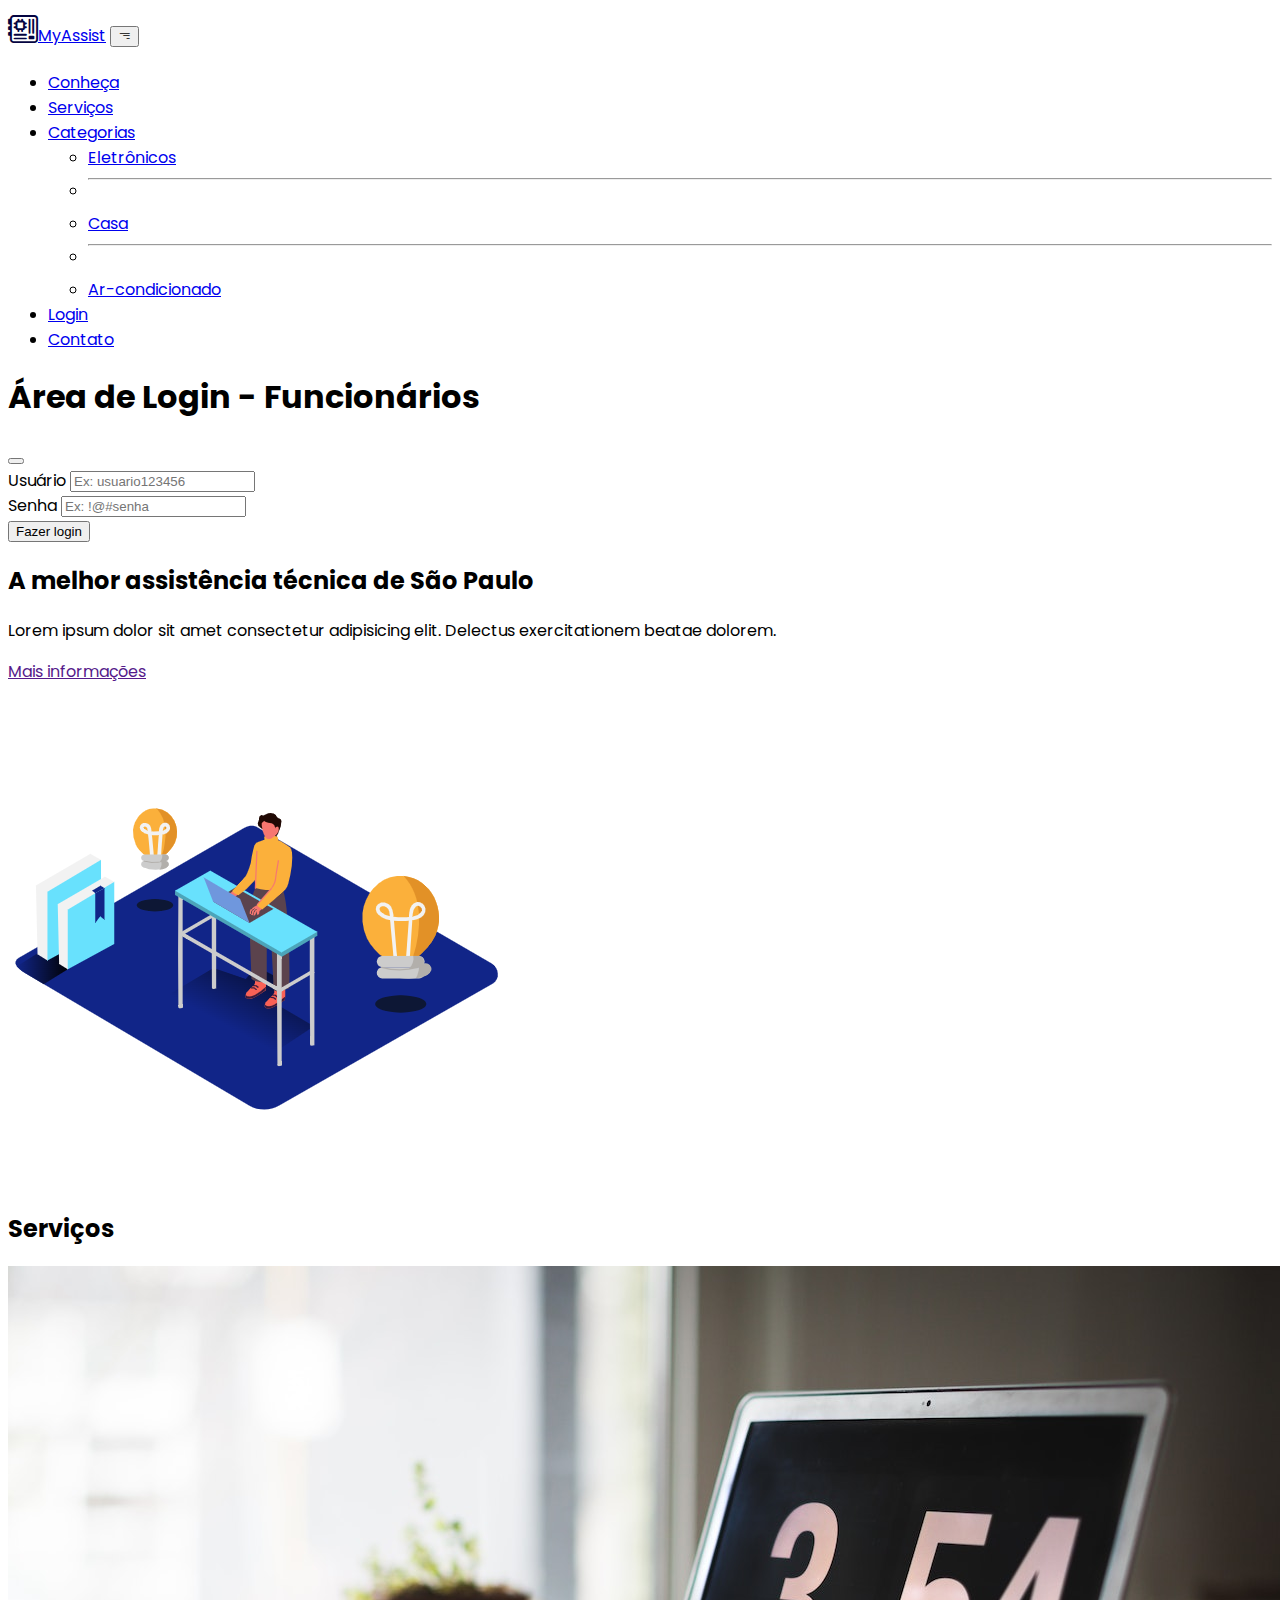
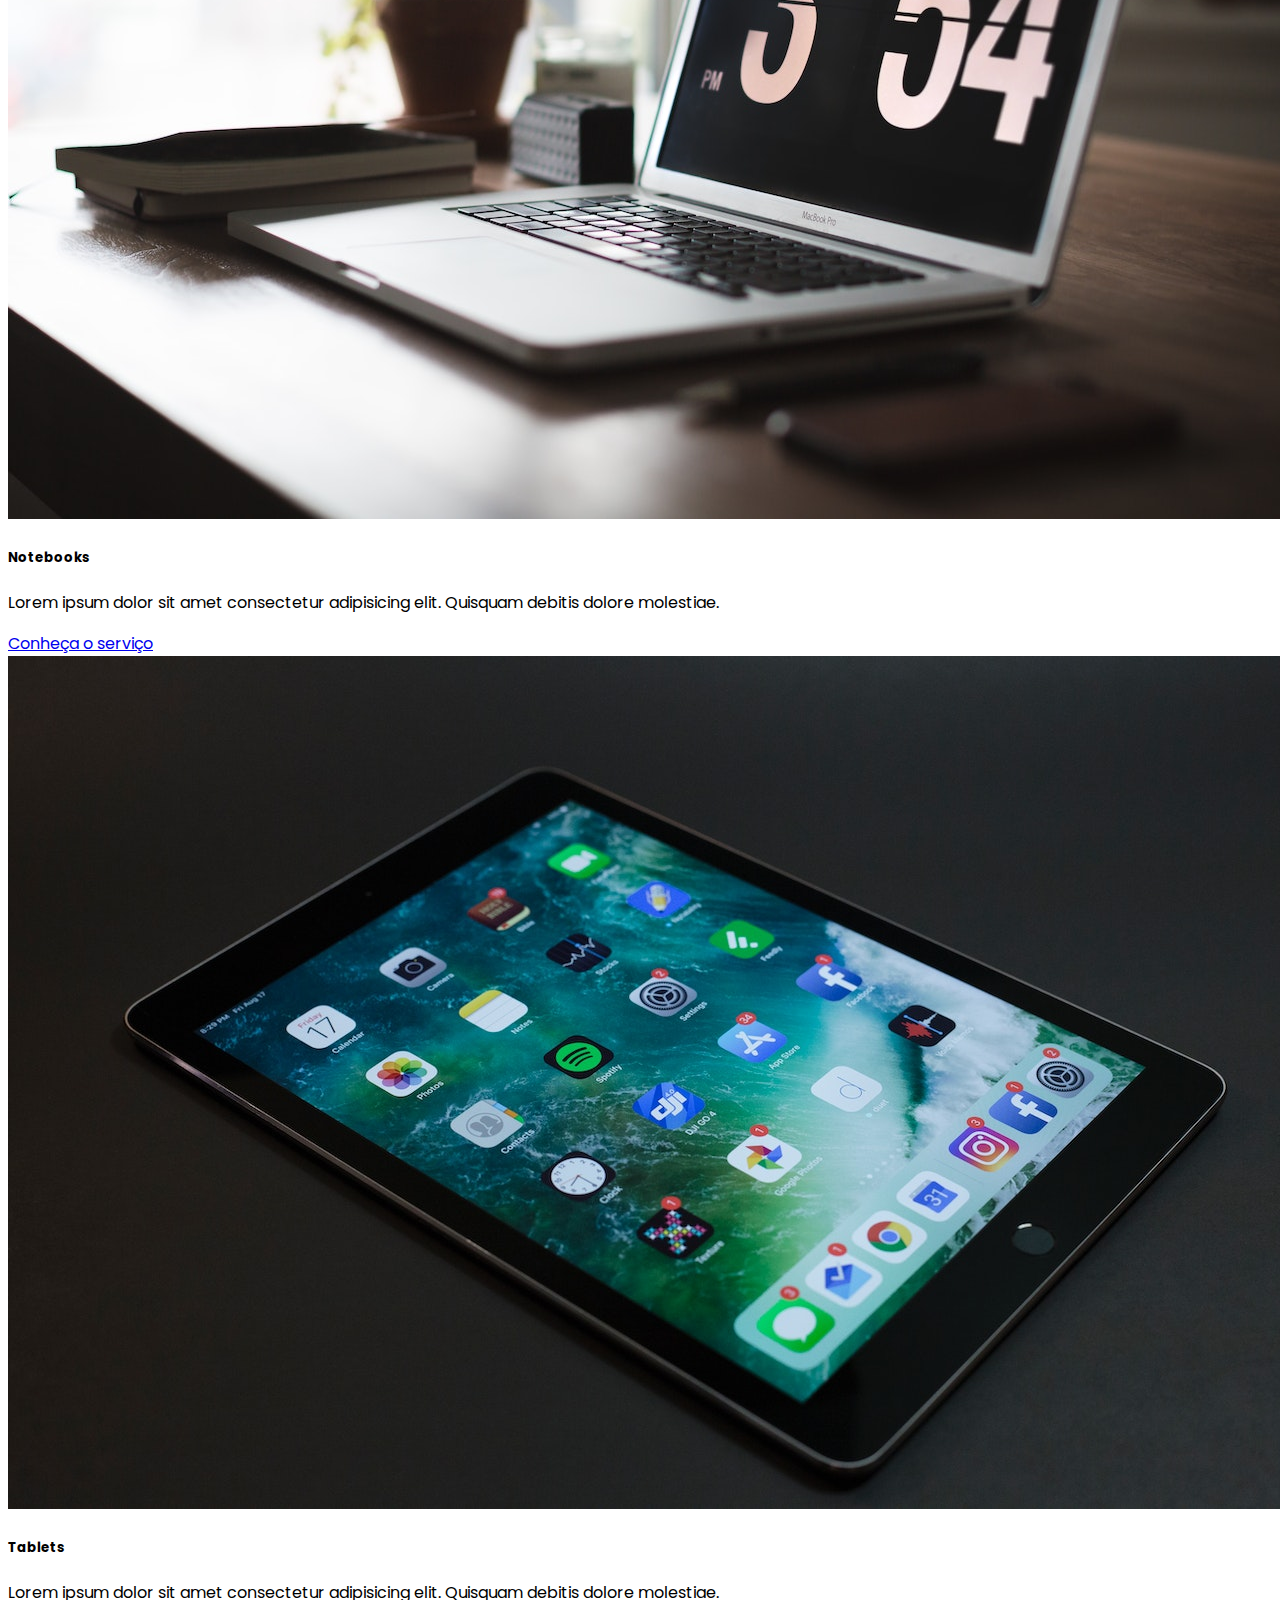
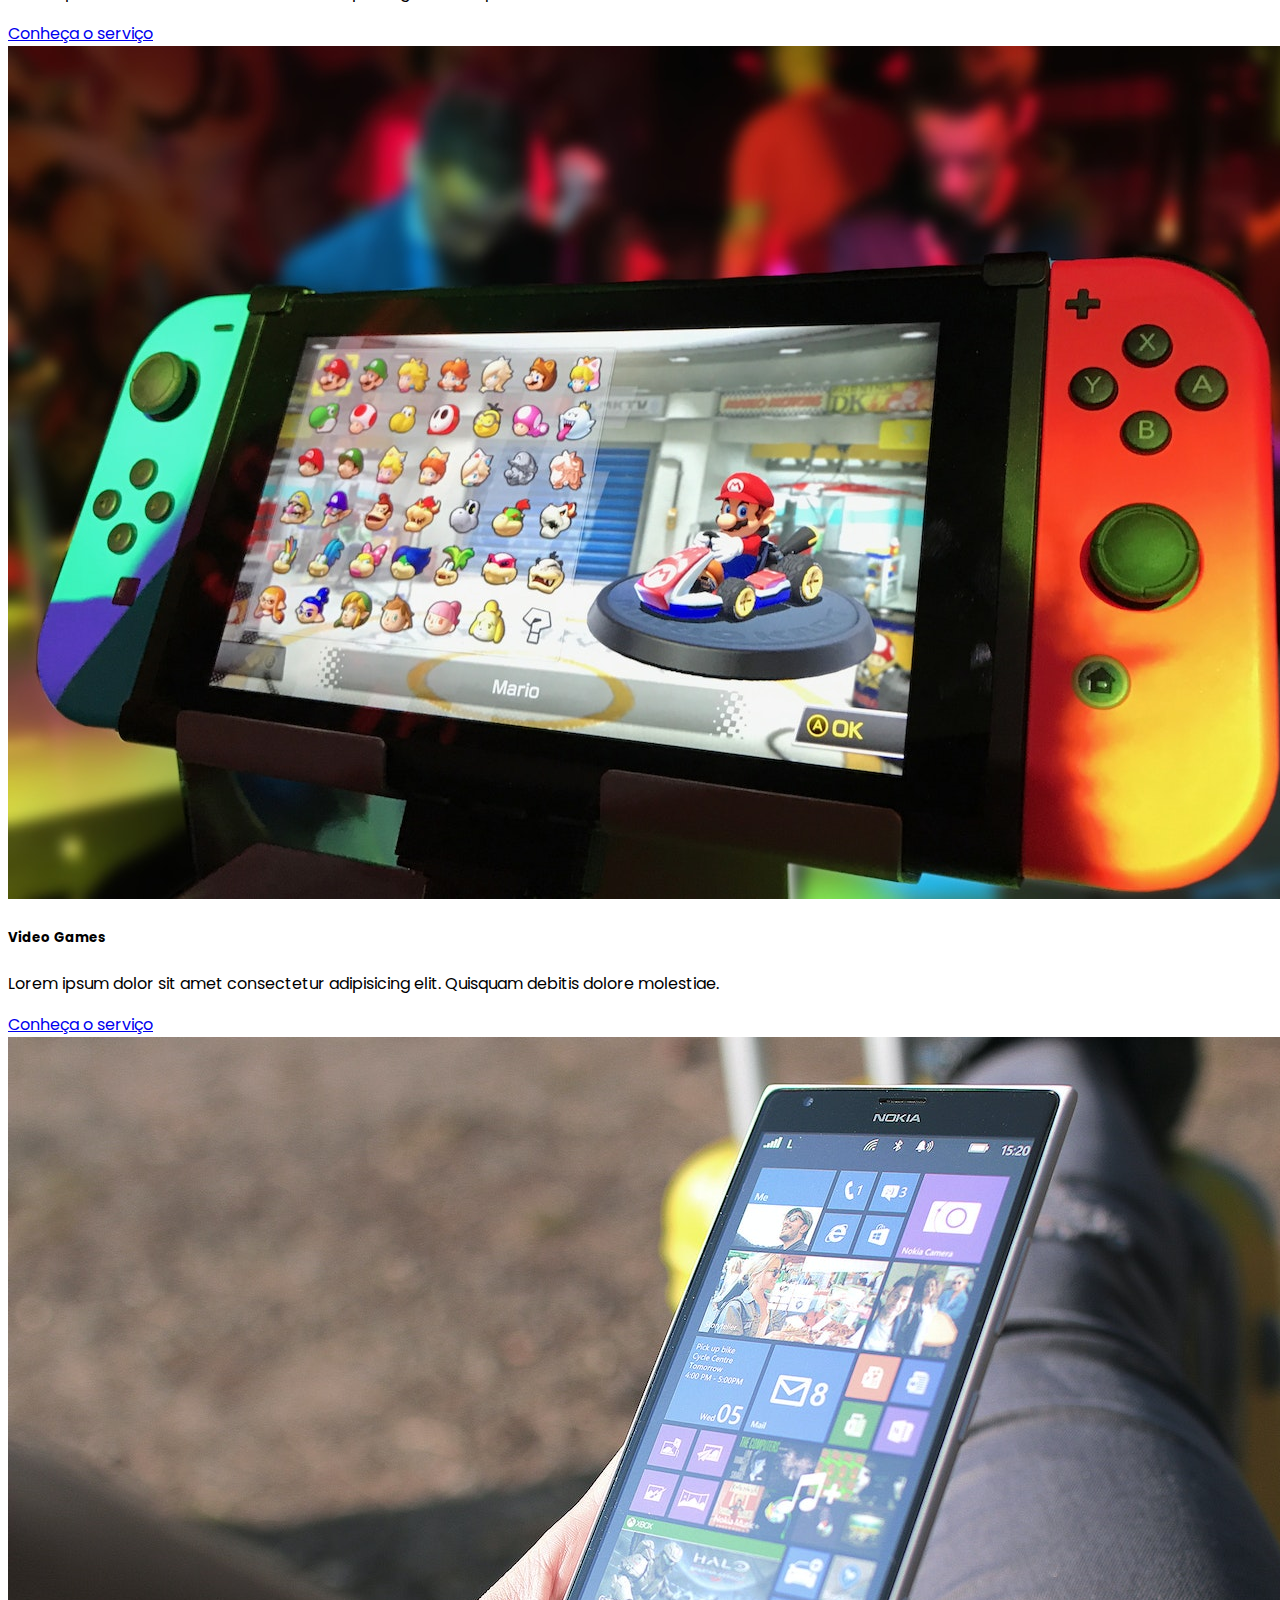
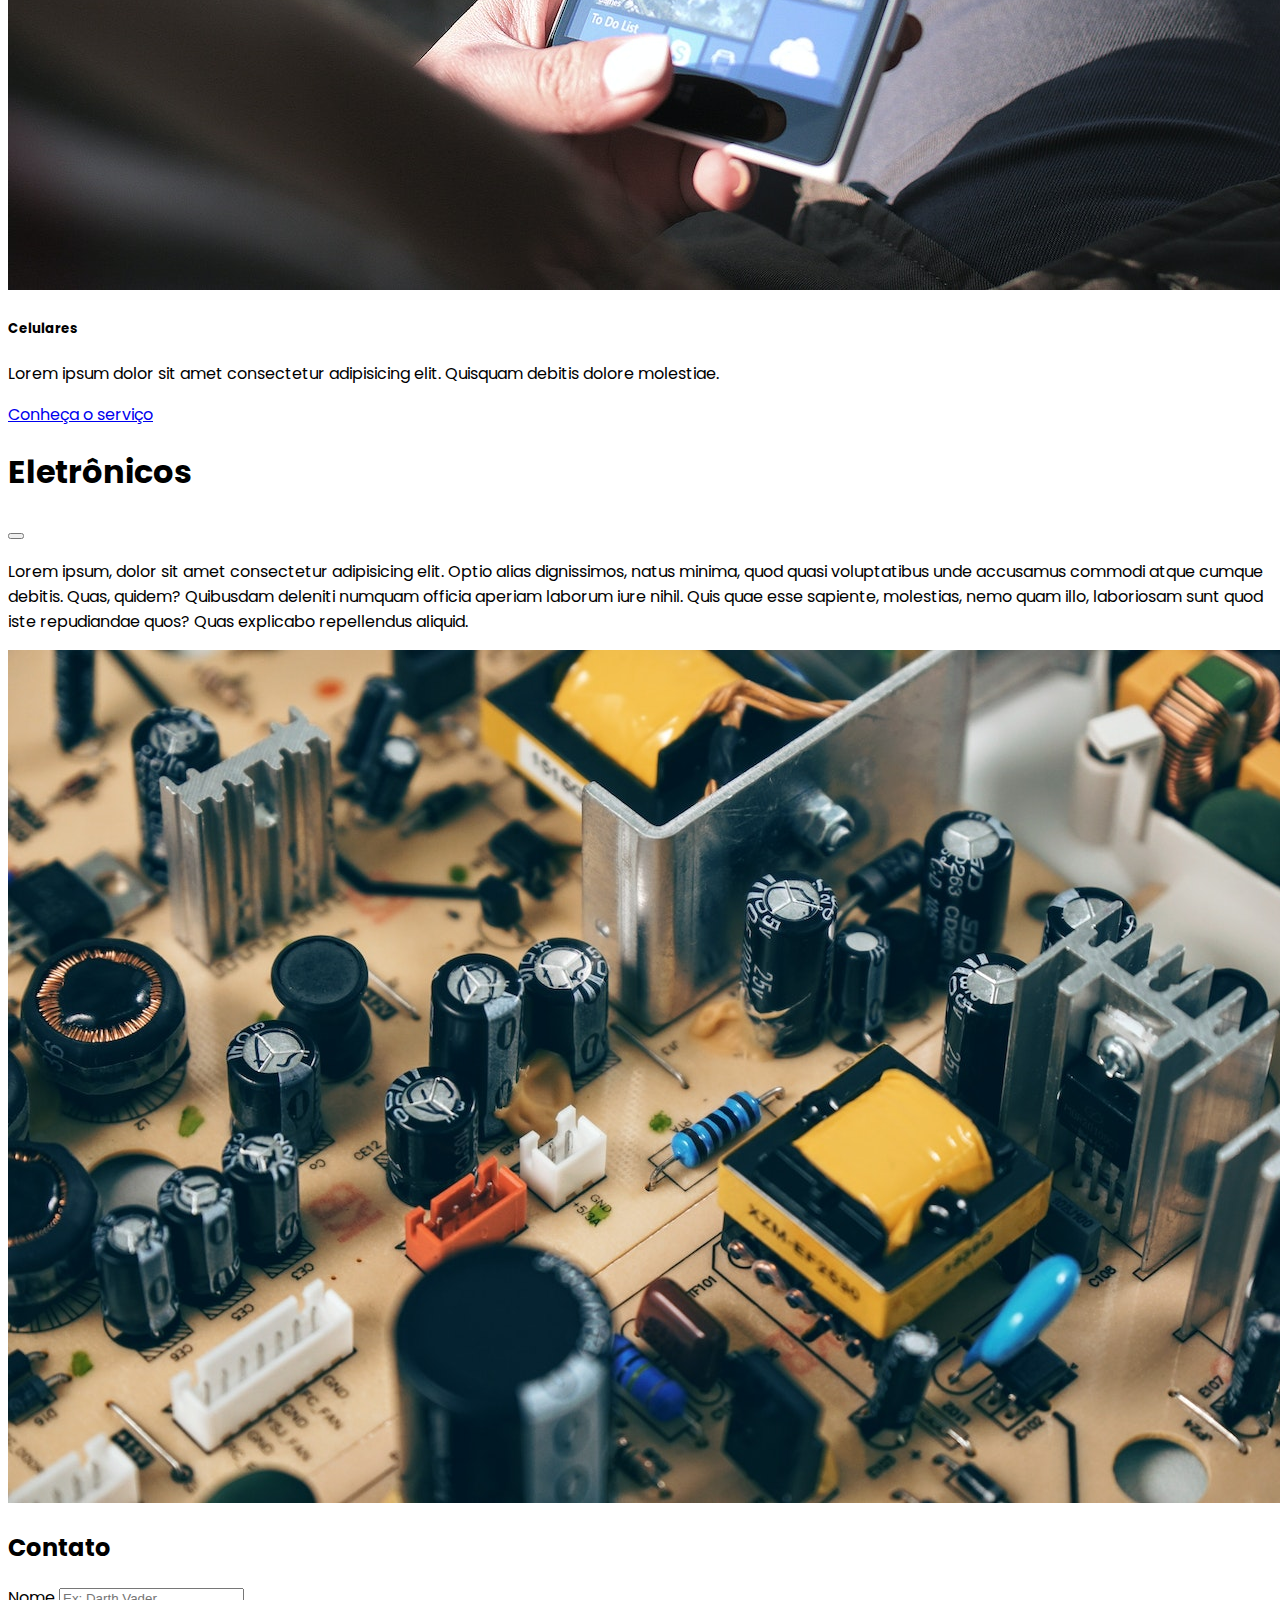
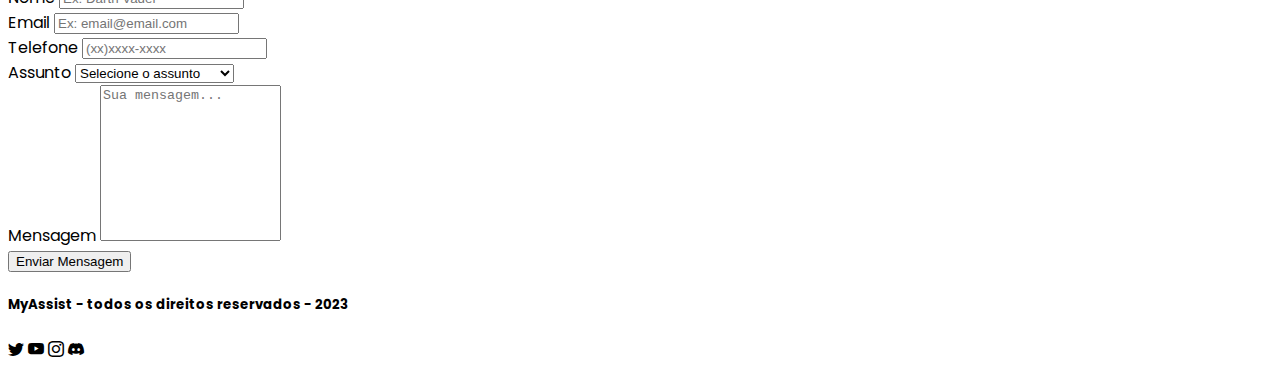
<file: index.html>
<!DOCTYPE html>
<html lang="pt-BR">

<head>
  <meta charset="utf-8" />
  <meta name="viewport" content="width=device-width, initial-scale=1" />


  <!-- Google Fonts -->
  <link rel="preconnect" href="https://fonts.googleapis.com">
  <link rel="preconnect" href="https://fonts.gstatic.com" crossorigin>
  <link href="https://fonts.googleapis.com/css2?family=Poppins:wght@300&display=swap" rel="stylesheet">

  <!-- link para ícone na aba do browser -->
  <link rel="shortcut icon" href="./images/motherboard.svg" type="image/x-icon">

  <title>MyAssist</title>

  <!-- chamada icones do Bootstrap -->
  <link rel="stylesheet" href="https://cdn.jsdelivr.net/npm/bootstrap-icons@1.10.5/font/bootstrap-icons.css">

  <!-- chamada da CSS do Bootstrap  -->
  <link href="https://cdn.jsdelivr.net/npm/bootstrap@5.3.0/dist/css/bootstrap.min.css" rel="stylesheet"
    integrity="sha384-9ndCyUaIbzAi2FUVXJi0CjmCapSmO7SnpJef0486qhLnuZ2cdeRhO02iuK6FUUVM" crossorigin="anonymous" />

  <!-- <link rel="stylesheet" href="./css/bootstrap.min.css"> -->

  <!-- chamada do meu arquivo CSS -->
  <link rel="stylesheet" href="./css/styles.css">



</head>

<body>

  <!-- menu da página -->
  <nav class="navbar navbar-expand-lg my-4">
    <div class="container">

      <a class="navbar-brand" href="#"><i class="bi bi-motherboard me-2 icon-logo"></i>MyAssist</a>

      <button class="navbar-toggler" type="button" data-bs-toggle="collapse" data-bs-target="#navbarSupportedContent"
        aria-controls="navbarSupportedContent" aria-expanded="false" aria-label="Toggle navigation">
        <i class="bi bi-filter-right"></i>
      </button>
      <div class="collapse navbar-collapse" id="navbarSupportedContent">
        <ul class="navbar-nav ms-auto mb-2 mb-lg-0">
          <li class="nav-item">
            <a class="nav-link" aria-current="page" href="#">Conheça</a>
          </li>

          <li class="nav-item">
            <a class="nav-link" href="#servicos">Serviços</a>
          </li>

          <li class="nav-item dropdown">
            <a class="nav-link dropdown-toggle" href="#" role="button" data-bs-toggle="dropdown" aria-expanded="false">
              Categorias
            </a>
            <ul class="dropdown-menu">
              <li><a class="dropdown-item" href="#" data-bs-toggle="modal"
                  data-bs-target="#eletronicosModal">Eletrônicos</a></li>
              <li>
                <hr class="dropdown-divider">
              </li>
              <li><a class="dropdown-item" href="#">Casa</a></li>
              <li>
                <hr class="dropdown-divider">
              </li>
              <li><a class="dropdown-item" href="#">Ar-condicionado</a></li>
            </ul>
          </li>

          <li class="nav-item">
            <a href="#" class="nav-link" data-bs-toggle="modal" data-bs-target="#loginModal">Login</a>
          </li>

          <li class="nav-item">
            <a href="#contato" class="nav-link">Contato</a>
          </li>
        </ul>
      </div>
    </div>
  </nav>

 
  <!-- Modal Login -->
  <div class="modal fade" id="loginModal" tabindex="-1" aria-labelledby="exampleModalLabel" aria-hidden="true">
    <div class="modal-dialog">
      <div class="modal-content">
        <div class="modal-header">
          <h1 class="modal-title fs-5" id="exampleModalLabel">Área de Login - Funcionários</h1>
          <button type="button" class="btn-close" data-bs-dismiss="modal" aria-label="Close"></button>
        </div>
        <div class="modal-body">
          <div class="row">
            <form method="get" action="admin.html" id="admin" name="admin">

              <div class="col-12 my-3">
                <label for="user" class="form-label text-primary">Usuário</label>
                <input type="text" class="form-control" id="user" name="user" placeholder="Ex: usuario123456" required>
              </div>

              <div class="col-12 my-3">
                <label for="password" class="form-label text-primary">Senha</label>
                <input type="password" class="form-control" id="password" name="password" placeholder="Ex: !@#senha">
              </div>

              <div class="col-12 my-3 d-flex justify-content-end">
                <input type="submit" name="login" id="login" value="Fazer login" class="btn btn-primary">
              </div>

            </form>
          </div>
        </div>      
      </div>
    </div>
  </div>


  <!-- conteúdo da página -->
  <main class="container">

    <!-- início linha do grid -->
    <section class="row border rounded-2 d-flex justify-content-center align-items-center">

      <div class="col-md-6 text-center my-3">
        <h2 class="display-6">A melhor assistência técnica de São Paulo</h2>
        <p class="lead">Lorem ipsum dolor sit amet consectetur adipisicing elit. Delectus exercitationem beatae dolorem.
        </p>
        <a href="" class="btn btn-primary">Mais informações</a>
      </div>

      <div class="col-md-6">
        <img src="./images/Assist.png" alt="Imagem da assistência técnica" class="img-fluid">
      </div>

    </section>
    <!-- fim linha grid -->

    <h2 class="mt-5" id="servicos">Serviços</h2>

    <!-- Cards no grid  -->
    <article class="row">

      <!-- 1o. card -->
      <section class="col-md-6 col-lg-3 my-2">
        <div class="card">
          <img src="./images/notebook.jpg" class="card-img-top" alt="Imagem de um notebook">
          <div class="card-body">
            <h5 class="card-title">Notebooks</h5>
            <p class="card-text">Lorem ipsum dolor sit amet consectetur adipisicing elit. Quisquam debitis dolore
              molestiae.</p>
            <a href="#" class="btn btn-primary">Conheça o serviço</a>
          </div>
        </div>
      </section>

      <!-- 2o. card -->
      <section class="col-md-6 col-lg-3 my-2">
        <div class="card">
          <img src="./images/tablets.jpg" class="card-img-top" alt="Imagem de um tablet">
          <div class="card-body">
            <h5 class="card-title">Tablets</h5>
            <p class="card-text">Lorem ipsum dolor sit amet consectetur adipisicing elit. Quisquam debitis dolore
              molestiae.</p>
            <a href="#" class="btn btn-primary">Conheça o serviço</a>
          </div>
        </div>
      </section>

      <!-- 3o. card -->
      <section class="col-md-6 col-lg-3 my-2">
        <div class="card">
          <img src="./images/videogame.jpg" class="card-img-top" alt="Imagem de um video game">
          <div class="card-body">
            <h5 class="card-title">Video Games</h5>
            <p class="card-text">Lorem ipsum dolor sit amet consectetur adipisicing elit. Quisquam debitis dolore
              molestiae.</p>
            <a href="#" class="btn btn-primary">Conheça o serviço</a>
          </div>
        </div>
      </section>

      <!-- 4o. card -->
      <section class="col-md-6 col-lg-3 my-2">
        <div class="card">
          <img src="./images/celulares.jpg" class="card-img-top" alt="Imagem de um celular">
          <div class="card-body">
            <h5 class="card-title">Celulares</h5>
            <p class="card-text">Lorem ipsum dolor sit amet consectetur adipisicing elit. Quisquam debitis dolore
              molestiae.</p>
            <a href="#" class="btn btn-primary">Conheça o serviço</a>
          </div>
        </div>
      </section>

    </article>
    <!-- fim cards -->

    <!-- Modal -->
    <section class="modal fade" id="eletronicosModal" tabindex="-1" aria-labelledby="exampleModalLabel"
      aria-hidden="true">
      <div class="modal-dialog modal-lg modal-dialog-centered">
        <div class="modal-content">
          <div class="modal-header">
            <h1 class="modal-title display-6" id="exampleModalLabel">Eletrônicos</h1>
            <button type="button" class="btn-close" data-bs-dismiss="modal" aria-label="Close"></button>
          </div>
          <div class="modal-body">
            <p class="mb-3">
              Lorem ipsum, dolor sit amet consectetur adipisicing elit. Optio alias dignissimos, natus minima, quod
              quasi voluptatibus unde accusamus commodi atque cumque debitis. Quas, quidem? Quibusdam deleniti numquam
              officia aperiam laborum iure nihil. Quis quae esse sapiente, molestias, nemo quam illo, laboriosam sunt
              quod iste repudiandae quos? Quas explicabo repellendus aliquid.
            </p>
            <img src="./images/eletronico.jpg" alt="Placa Mãe" class="img-fluid">
          </div>
        </div>
      </div>
    </section>

    <!-- Contato -->
    <h2 class="mt-5" id="contato">Contato</h2>

    <form id="dadosContato" name="dadosContato" action="" method="get">

      <div class="row mb-5">

        <div class="col-md-6 col-lg-3 my-2">
          <label for="nome" class="form-label">Nome</label>
          <input type="text" class="form-control" id="nome" name="nome" placeholder="Ex: Darth Vader" minlength="10"
            maxlength="50" required>
        </div>

        <div class="col-md-6 col-lg-3 my-2">
          <label for="email" class="form-label">Email</label>
          <input type="email" class="form-control" id="email" name="email" placeholder="Ex: email@email.com"
            maxlength="50" required>
        </div>

        <div class="col-md-6 col-lg-3 my-2">
          <label for="telefone" class="form-label">Telefone</label>
          <input type="tel" id="telefone" name="telefone" class="form-control" placeholder="(xx)xxxx-xxxx"
            maxlength="20" required>
        </div>

        <div class="col-md-6 col-lg-3 my-2">
          <label for="assunto" class="form-label">Assunto</label>
          <select name="assunto" id="assunto" class="form-select" required>
            <option value="0" disabled selected>Selecione o assunto</option>
            <option value="1">Fazer uma pergunta</option>
            <option value="2">Fazer uma reclamação</option>
            <option value="3">Fazer um elogio</option>
            <option value="4">Outros</option>
          </select>
        </div>

        <div class="col-12 my-2">
          <label for="mensagem" class="form-label">Mensagem</label>
          <textarea name="mensagem" id="mensagem" class="form-control" placeholder="Sua mensagem..." maxlength="500"
            required></textarea>
        </div>

        <div class="col-12 my-3 d-flex justify-content-end">        
          <button type="submit" class="btn btn-primary">Enviar Mensagem</button>   
        </div>
      </div>
    </form>
  </main>
  <!-- fim conteúdo da página -->

  <!-- rodapé -->
  <footer class="bg-primary text-light py-5 text-center">
    <h5>MyAssist - todos os direitos reservados - 2023</h5>
    <div>
      <i class="bi bi-twitter fs-3 ms-3"></i>
      <i class="bi bi-youtube fs-3 ms-3"></i>
      <i class="bi bi-instagram fs-3 ms-3"></i>
      <i class="bi bi-discord fs-3 ms-3"></i>
    </div>
  </footer>

  <!-- chamada do JS do Bootstrap  -->
  <script src="https://cdn.jsdelivr.net/npm/bootstrap@5.3.0/dist/js/bootstrap.bundle.min.js"
    integrity="sha384-geWF76RCwLtnZ8qwWowPQNguL3RmwHVBC9FhGdlKrxdiJJigb/j/68SIy3Te4Bkz" crossorigin="anonymous">
  </script>

  <!-- <script src="./js/bootstrap.bundle.min.js"></script> -->
</body>

</html>
</file>
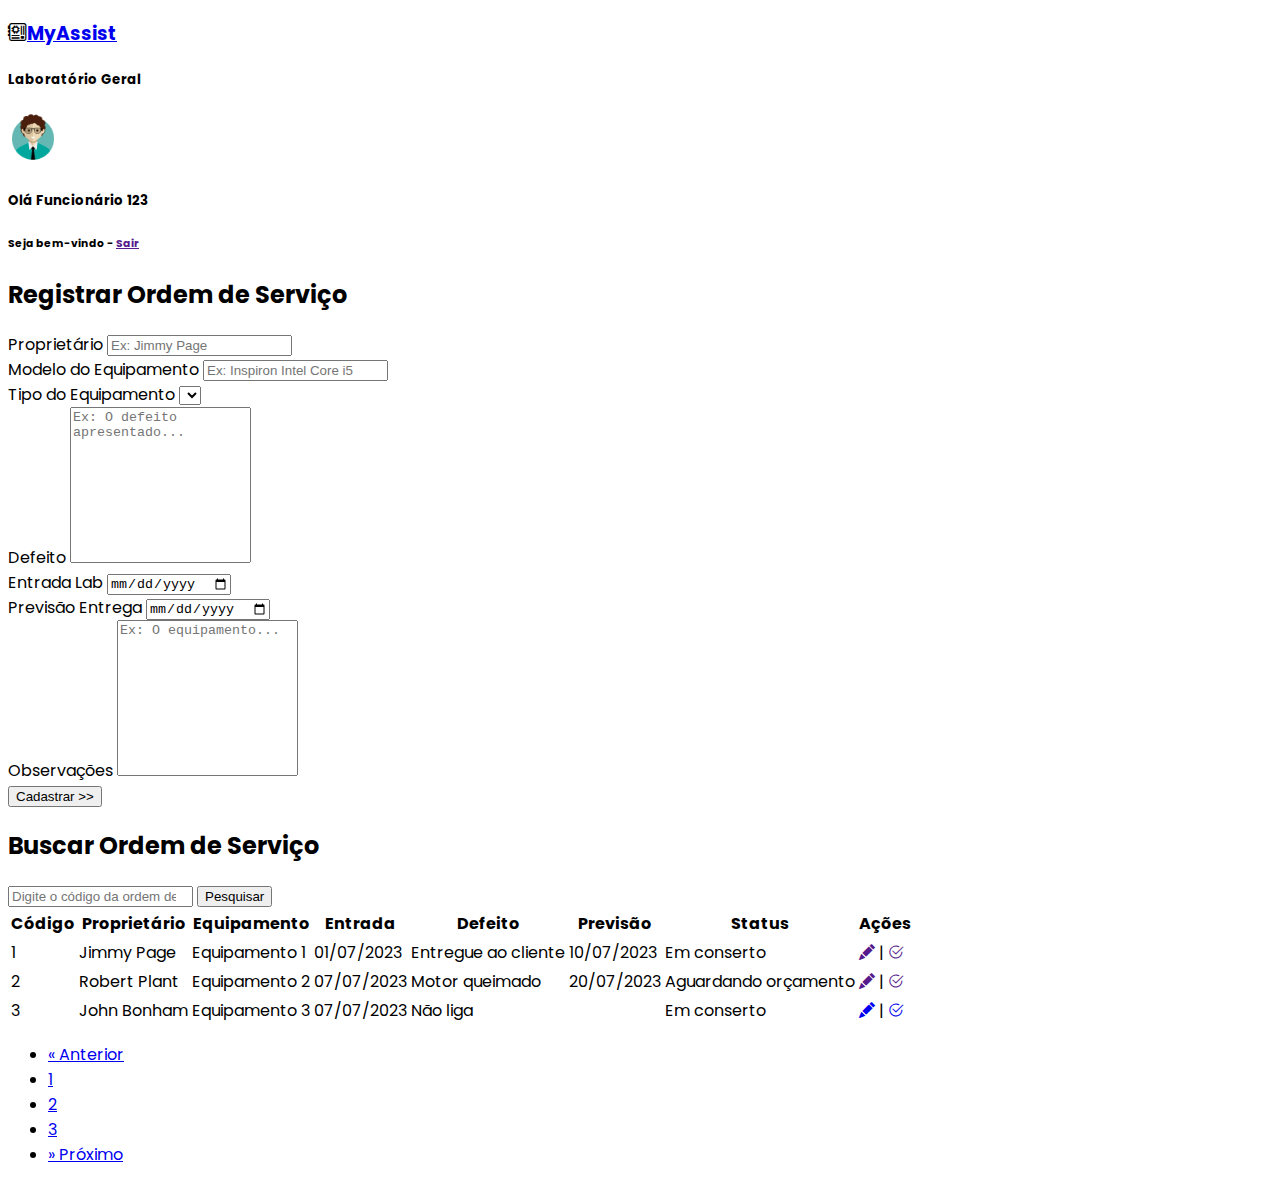
<file: admin.html>
<!doctype html>
<html lang="pt-BR">

<head>
    <meta charset="utf-8">
    <meta name="viewport" content="width=device-width, initial-scale=1">
    <title>Assistência Técnica - Área de trabalho</title>

    <!-- chamada Google Fonts -->
    <link rel="preconnect" href="https://fonts.googleapis.com">
    <link rel="preconnect" href="https://fonts.gstatic.com" crossorigin>
    <link href="https://fonts.googleapis.com/css2?family=Poppins:wght@300&display=swap" rel="stylesheet">


    <!-- CSS do Bootstrap -->
    <link href="https://cdn.jsdelivr.net/npm/bootstrap@5.3.0-alpha3/dist/css/bootstrap.min.css" rel="stylesheet"
        integrity="sha384-KK94CHFLLe+nY2dmCWGMq91rCGa5gtU4mk92HdvYe+M/SXH301p5ILy+dN9+nJOZ" crossorigin="anonymous">

    <!-- Icons Bootstrap -->
    <link rel="stylesheet" href="https://cdn.jsdelivr.net/npm/bootstrap-icons@1.10.5/font/bootstrap-icons.css">


    <!-- Meu CSS -->
    <link rel="stylesheet" href="./css/styles.css">

    <script type="text/javascript" src="js/ordem-servico.js"></script>
</head>

<body onload="load()">

    <header class="p-5 text-light bg-primary mb-5 d-flex justify-content-between">
        <div>
            <h3><i class="bi bi-motherboard me-2 text-light"></i><a href="index.html"
                    class="text-decoration-none text-light">MyAssist</a></h3>
            <h5>Laboratório Geral</h5>
        </div>

        <div class="d-flex align-items-center">
            <div class="photo">
                <img src="./images/user.png" alt="" class="official-photo">
            </div>
            <div class="employee-data">
                <h5>Olá Funcionário 123</h5>
                <h6>Seja bem-vindo - <a href="" class="text-light">Sair</a></h6>
            </div>
        </div>
    </header>

    <main class="container my-4" id="main1">

        <section class="border border-1 rounded-1 my-5 p-4">
            <h2>Registrar Ordem de Serviço</h2>
            <form class="dados" id="dados" method="post" action="">

                <div class="row mb-3">
                    <div class="col-md-4 my-3">
                        <label for="proprietario" class="form-label">Proprietário</label>
                        <input type="text" class="form-control" id="proprietario" name="proprietario"
                            placeholder="Ex: Jimmy Page" required>
                    </div>
					
					<div class="col-md-4 my-3">
                        <label for="modelo" class="form-label">Modelo do Equipamento</label>
                        <input type="text" class="form-control" id="modelo" name="modelo"
                            placeholder="Ex: Inspiron Intel Core i5" required>
                    </div>
					
                    <div class="col-md-4 my-3">
                        <label for="tipo" class="form-label">Tipo do Equipamento</label>
                        <select name="tipo" id="tipo" class="form-select">
                            
                        </select>
                    </div>

                    <div class="col-md-12 my-3">
                        <label for="defeito" class="form-label">Defeito</label>
                        <textarea class="form-control" id="defeito" name="defeito"
                            placeholder="Ex: O defeito apresentado..." required></textarea>
                    </div>
					
					<div class="col-md-4 my-3">
                        <label for="dataEntrada" class="form-label">Entrada Lab</label>
                        <input type="date" class="form-control" id="dataEntrada" name="dataEntrada" required>
                    </div>

                    <div class="col-md-4 my-3">
                        <label for="dataSaida" class="form-label">Previsão Entrega</label>
                        <input type="date" class="form-control" id="dataSaida" name="dataSaida" required>
                    </div>

                    <div class="col-md-12 my-3">
                        <label for="observacao" class="form-label">Observações</label>
                        <textarea class="form-control" id="observacao" name="observacao"
                            placeholder="Ex: O equipamento..." required></textarea>
                    </div>

                </div>
                <div class="d-flex justify-content-end mt-4">
                    <button type="button" class="btn btn-primary">Cadastrar >></button>
                </div>
            </form>
        </section>


        <!-- buscar no banco -->
        <section class="border border-1 rounded-1 my-5 p-4">
            <h2 class="mb-4">Buscar Ordem de Serviço</h2>
            <form action="" class="mb-5">
                <div class=" d-flex my-2">
                    <input type="search" name="" id="" class="form-control py-3 me-1"
                        placeholder="Digite o código da ordem de serviço">
                    <input type="button" class="btn btn-primary btn-lg" value="Pesquisar">
                </div>
            </form>

            <!-- tabela de exibição dos dados -->
            <table class="text-center table table-striped table-bordered">

                <!-- cabeçalho da tabela - 1a. linha - informativa -->
                <thead class="table-primary">
                    <tr>
                        <th>Código</th>
						<th>Proprietário</th>
						<th>Equipamento</th>
                        <th>Entrada</th>
                        <th>Defeito</th>
                        <th>Previsão</th>
                        <th>Status</th>
                        <th>Ações</th>
                    </tr>
                </thead>

                <!-- dados da tabela - corpo da tabela -->
                <tbody>
                    <tr>
						<td>1</td>
                        <td>Jimmy Page</td>
                        <td>Equipamento 1</td>
						<td>01/07/2023</td>
                        <td>Fio com mal contato</td>
                        <td>10/07/2023</td>
                        <td>Em conserto</td>
                        <td><a href=""><i class="bi bi-pencil-fill"></i></a> | <a href=""><i class="bi bi-check2-circle"></i></a></td>
                    </tr>

                    <tr>
						<td>2</td>
                        <td>Robert Plant</td>
                        <td>Equipamento 2</td>
						<td>07/07/2023</td>
                        <td>Motor queimado</td>
                        <td>20/07/2023</td>
                        <td>Aguardando orçamento</td>
                        <td><a href=""><i class="bi bi-pencil-fill"></i></a> | <a href=""><i class="bi bi-check2-circle"></i></a></td>
                    </tr>

                    <tr>
						<td>3</td>
                        <td>John Bonham</td>
                        <td>Equipamento 3</td>
						<td>07/07/2023</td>
                        <td>Não liga</td>
                        <td></td>
                        <td>Em conserto</td>
                        <td><a href="#"><i class="bi bi-pencil-fill"></i></a> | <a href="#"><i class="bi bi-check2-circle"></i></a></td>
                    </tr>
                </tbody>
            </table>
			
			<nav aria-label="Navegação de página exemplo">
			  <ul class="pagination">
				<li class="page-item">
				  <a class="page-link" href="#" aria-label="Anterior">
					<span aria-hidden="true">&laquo;</span>
					<span class="sr-only">Anterior</span>
				  </a>
				</li>
				<li class="page-item"><a class="page-link" href="#">1</a></li>
				<li class="page-item"><a class="page-link" href="#">2</a></li>
				<li class="page-item"><a class="page-link" href="#">3</a></li>
				<li class="page-item">
				  <a class="page-link" href="#" aria-label="Próximo">
					<span aria-hidden="true">&raquo;</span>
					<span class="sr-only">Próximo</span>
				  </a>
				</li>
			  </ul>
			</nav>
			
        </section>
    </main>

    <!-- Javascript do Bootstrap -->
    <script src="https://cdn.jsdelivr.net/npm/bootstrap@5.3.0-alpha3/dist/js/bootstrap.bundle.min.js"
        integrity="sha384-ENjdO4Dr2bkBIFxQpeoTz1HIcje39Wm4jDKdf19U8gI4ddQ3GYNS7NTKfAdVQSZe" crossorigin="anonymous">
    </script>

    <!-- <script src="./js/base.js"></script> -->
    <script src="./js/dom.js"></script>



</body>

</html>
</file>
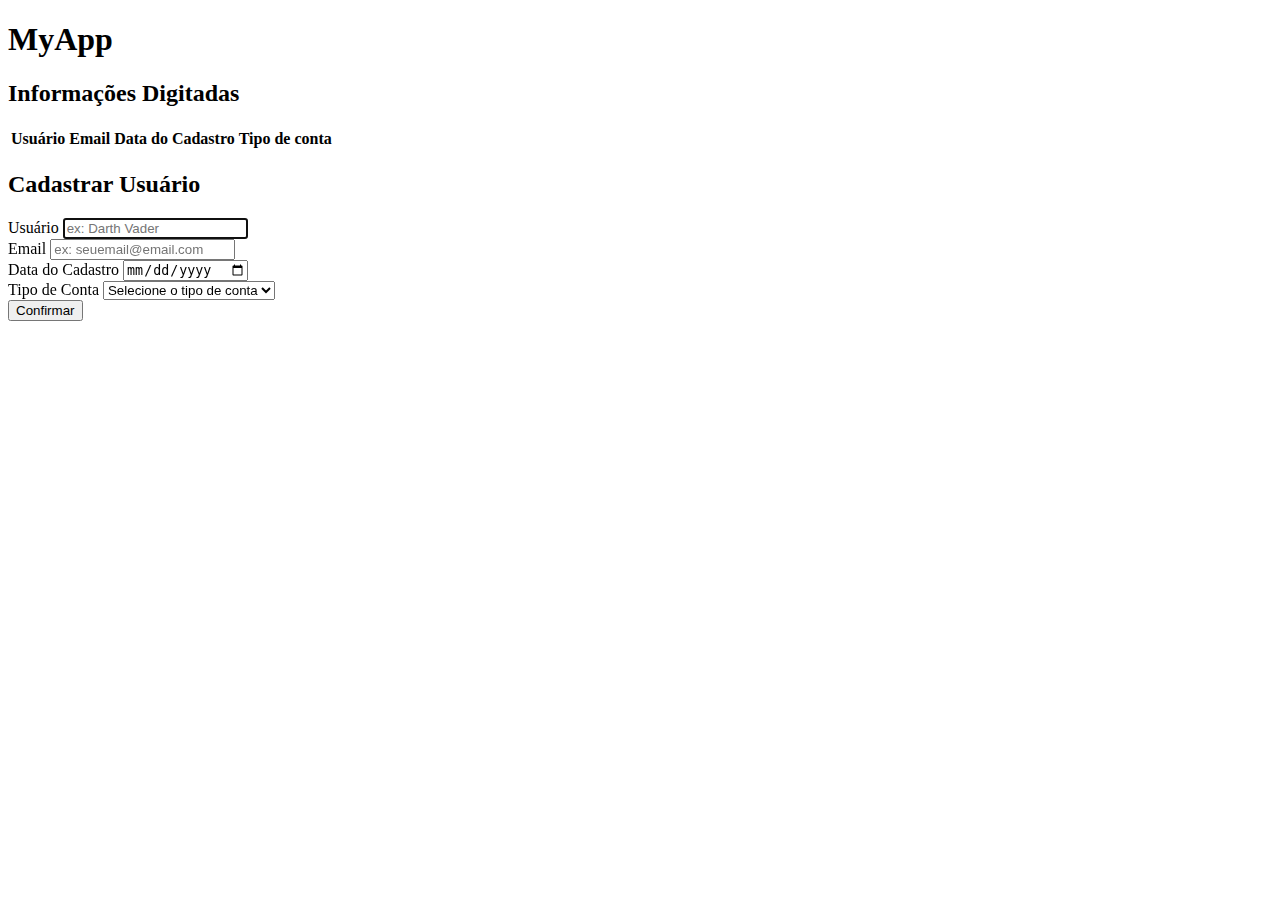
<file: app.html>
<!DOCTYPE html>
<html lang="pt-br">

<head>
    <meta charset="UTF-8">
    <meta name="viewport" content="width=device-width, initial-scale=1.0">
    <title>MyApp</title>
    <!-- link para o BootStrap -->
    <link href="https://cdn.jsdelivr.net/npm/bootstrap@5.3.0-alpha3/dist/css/bootstrap.min.css" rel="stylesheet"
        integrity="sha384-KK94CHFLLe+nY2dmCWGMq91rCGa5gtU4mk92HdvYe+M/SXH301p5ILy+dN9+nJOZ" crossorigin="anonymous">
</head>

<body>

    <div class="container">
        <div class="bg-info p-4 mt-3">
            <h1 class="display-4 text-light">MyApp</h1>
        </div>

        <div class="my-4">
            <h2>Informações Digitadas</h2>
            <table id="resumo" class="table table-hover text-center">
                <thead class="table-dark">
                    <tr id="cabecalho">
                        <th class="usuario">Usuário</th>
                        <th class="email">Email</th>
                        <th class="data-cadastro">Data do Cadastro</th>
                        <th class="tipo-conta">Tipo de conta</th>
                    </tr>
                </thead>
                <tbody class="historico">                                    
                </tbody>
            </table>
        </div>

        <h2 class="mt-4">Cadastrar Usuário</h2>
        <form class="dados" id="dados" method="get" action="">
            <div class="row mb-3">

                <div class="col-md-12 my-3">
                    <label for="usuario" class="form-label">Usuário</label>
                    <input type="text" class="form-control" id="usuario" name="usuario" placeholder="ex: Darth Vader"
                        required autofocus>
                </div>

                <div class="col-md-4  my-3">
                    <label for="email" class="form-label">Email</label>
                    <input type="email" class="form-control" id="email" name="email"
                        placeholder="ex: seuemail@email.com" required>
                </div>

                <div class="col-md-4  my-3">
                    <label for="dataCadastro" class="form-label">Data do Cadastro</label>
                    <input type="date" class="form-control" id="dataCadastro" name="dataCadastro" required>
                </div>

                <div class="col-md-4  my-3">
                    <label for="tipoConta" class="form-label">Tipo de Conta</label>
                    <select id="tipoConta" class="form-select" required>
                        <option value="0">Selecione o tipo de conta</option>
                        <option value="Free">Free</option>
                        <option value="Pro">Pro</option>
                    </select>
                </div>
            </div>

            <div class="d-flex justify-content-end mt-3">
                <button type="submit" class="btn btn-primary">Confirmar</button>
            </div>
        </form>
    </div>
    <script src="./js/app.js"></script>
</body>

</html>
</file>
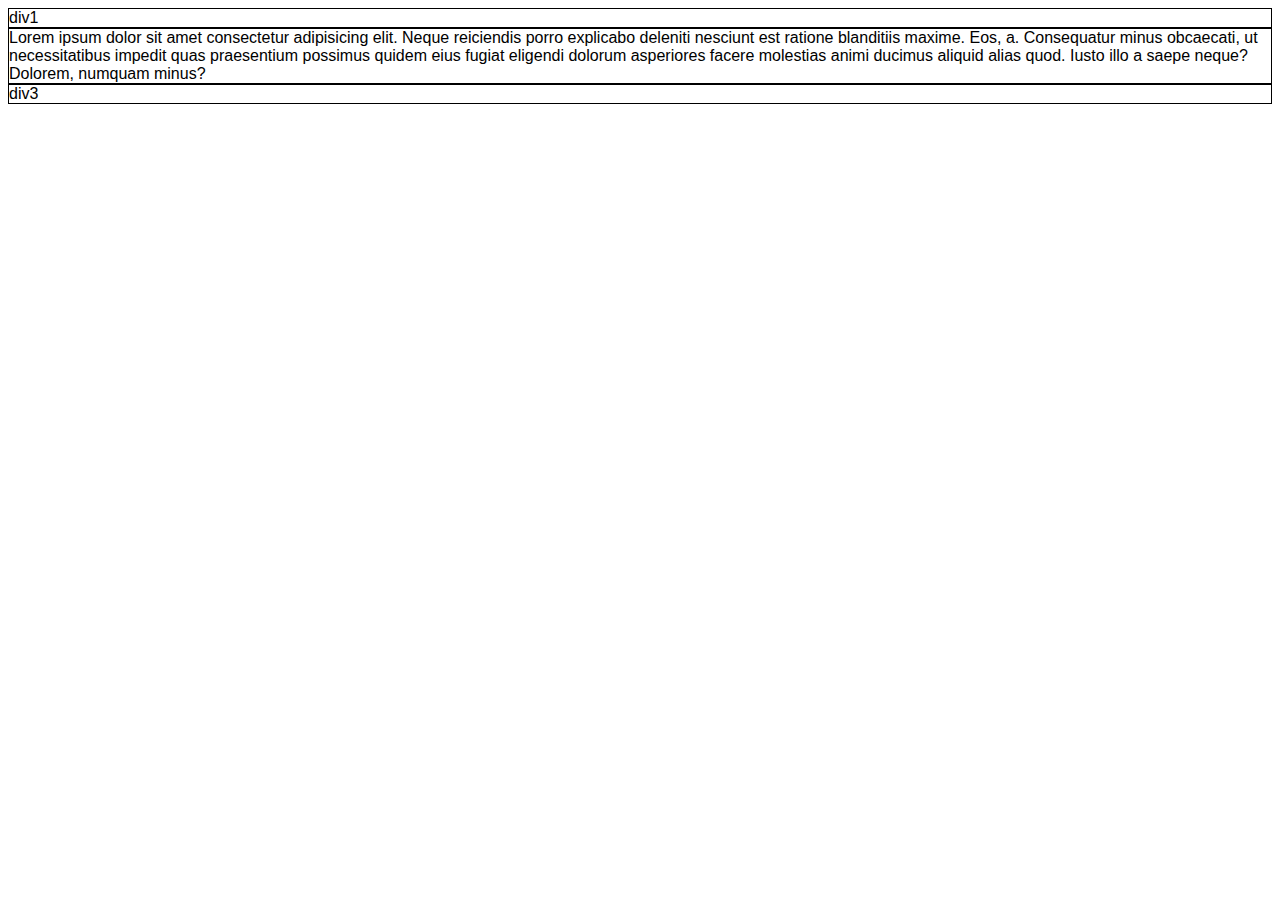
<file: divs.html>
<!DOCTYPE html>
<html lang="PT-br">
  <head>
    <meta charset="UTF-8" />
    <meta name="viewport" content="width=device-width, initial-scale=1.0" />
    <title>Aula 01 - Frontend</title>

    <!-- Google Fonts -->
    <link rel="preconnect" href="https://fonts.googleapis.com">
    <link rel="preconnect" href="https://fonts.gstatic.com" crossorigin>
    <link href="https://fonts.googleapis.com/css2?family=Poppins:wght@300&display=swap" rel="stylesheet">
    <!-- Css files -->
    <link rel="stylesheet" href="./css/div.css" />
  </head>

  <body>
    <div>div1</div>
    <div>Lorem ipsum dolor sit amet consectetur adipisicing elit. Neque reiciendis porro explicabo deleniti nesciunt est ratione blanditiis maxime. Eos, a. Consequatur minus obcaecati, ut necessitatibus impedit quas praesentium possimus quidem eius fugiat eligendi dolorum asperiores facere molestias animi ducimus aliquid alias quod. Iusto illo a saepe neque? Dolorem, numquam minus?</div>
    <div>div3</div>
  </body>
</html>
</file>
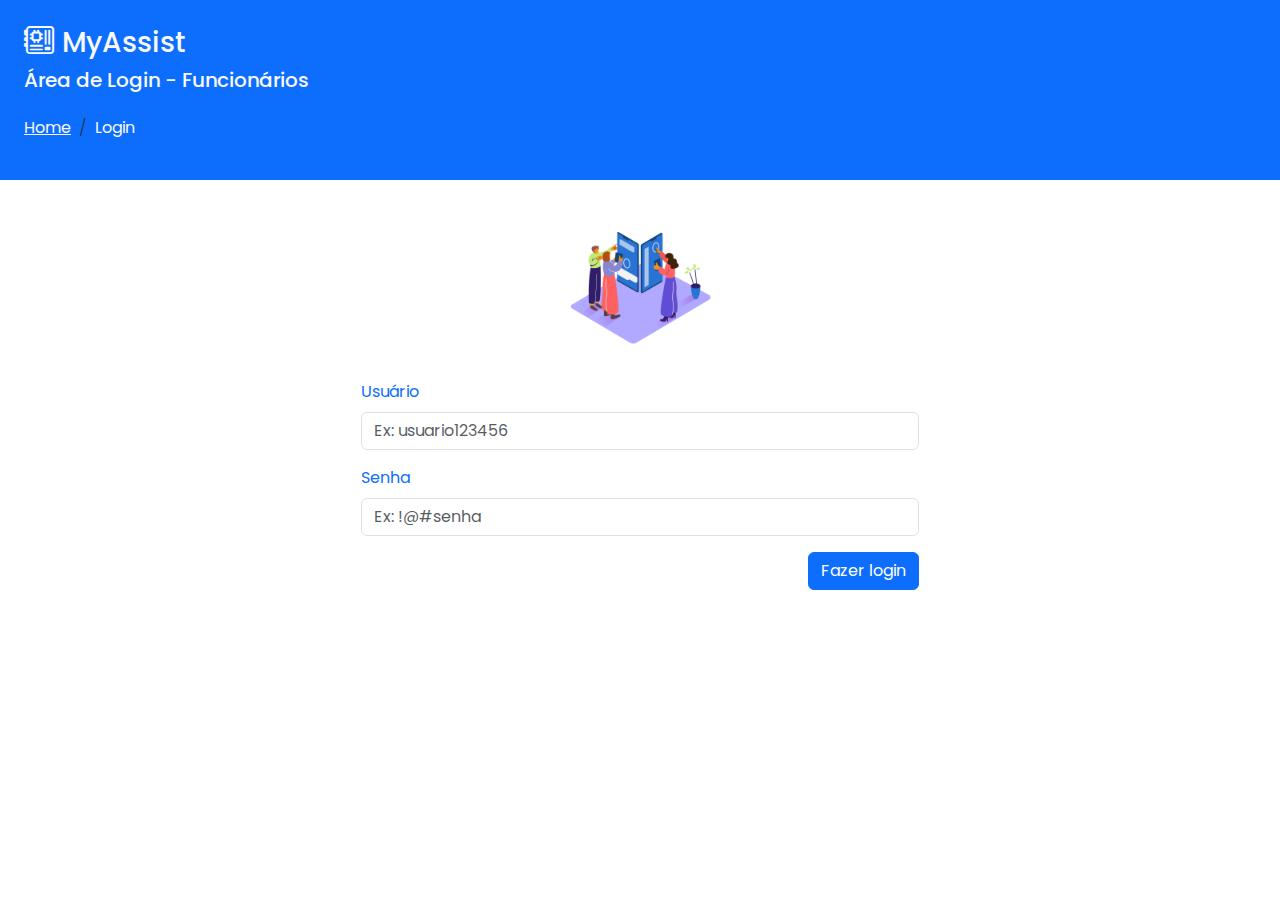
<file: login.html>
<!DOCTYPE html>
<html lang="pt-BR">

<head>
  <meta charset="utf-8" />
  <meta name="viewport" content="width=device-width, initial-scale=1" />


  <!-- Google Fonts -->
  <link rel="preconnect" href="https://fonts.googleapis.com">
  <link rel="preconnect" href="https://fonts.gstatic.com" crossorigin>
  <link href="https://fonts.googleapis.com/css2?family=Poppins:wght@300&display=swap" rel="stylesheet">

  <!-- link para ícone na aba do browser -->
  <link rel="shortcut icon" href="./images/motherboard.svg" type="image/x-icon">

  <title>MyAssist - Login</title>

  <!-- chamada icones do Bootstrap -->
  <link rel="stylesheet" href="https://cdn.jsdelivr.net/npm/bootstrap-icons@1.10.5/font/bootstrap-icons.css">

  <link rel="stylesheet" href="./css/bootstrap.min.css">

  <!-- chamada do meu arquivo CSS -->
  <link rel="stylesheet" href="./css/styles.css">

</head>

<body>
  
  <header class="bg-primary p-4 text-light mb-5">
    <h3><i class="bi bi-motherboard me-2 icon-logo text-light"></i>MyAssist</h3>
    <h5 class="mb-4">Área de Login - Funcionários </h5>

    <nav aria-label="breadcrumb">
      <ol class="breadcrumb">
        <li class="breadcrumb-item"><a href="./index.html" class="text-light">Home</a></li>
        <li class="breadcrumb-item active text-light">Login</li>
      </ol>
    </nav>

  </header>

  <!-- conteúdo da página -->
  <main class="container my-3">
    
    <!-- imagem do login -->
    <figure class="text-center">
      <img src="./images/login.png" alt="Imagem da área de login" class="image-login">
    </figure>

    <!-- campos do login -->
    <section class="w-50 m-auto">
      <div class="row">
        <form method="get" action="admin.html" id="admin" name="admin">
          
          <div class="col-12 my-3">
            <label for="user" class="form-label text-primary">Usuário</label>
            <input type="text" class="form-control" id="user" name="user"
            placeholder="Ex: usuario123456" required>
          </div>

          <div class="col-12 my-3">
            <label for="password" class="form-label text-primary">Senha</label>
            <input type="password" class="form-control" id="password" name="password"
            placeholder="Ex: !@#senha">
          </div>

          <div class="col-12 my-3 d-flex justify-content-end">
            <input type="submit" name="login" id="login" value="Fazer login"
            class="btn btn-primary">
          </div>

        </form>
      </div>
    </section>









  </main>



  <script src="./js/bootstrap.bundle.min.js"></script>
</body>

</html>
</file>
<file: css/styles.css>
body {
    font-family: 'Poppins', sans-serif;
}

.icon-logo {
    font-size: 30px;
    color: rgb(4, 4, 66);
}

textarea {
    resize: none;
    height: 150px;
}

.image-login {
    width: 160px;
}

.link-light {
    color: #fff !important;
}

.official-photo {
    width:50px;
}
</file>
<file: css/div.css>
body {
  font-family: "Poppings", sans-serif;
  font-weight: 300;
}

h1 {
  color: black;
}

h2 {
  color: darkblue;
}

div {
  border: 1px solid black;  
}
</file>
